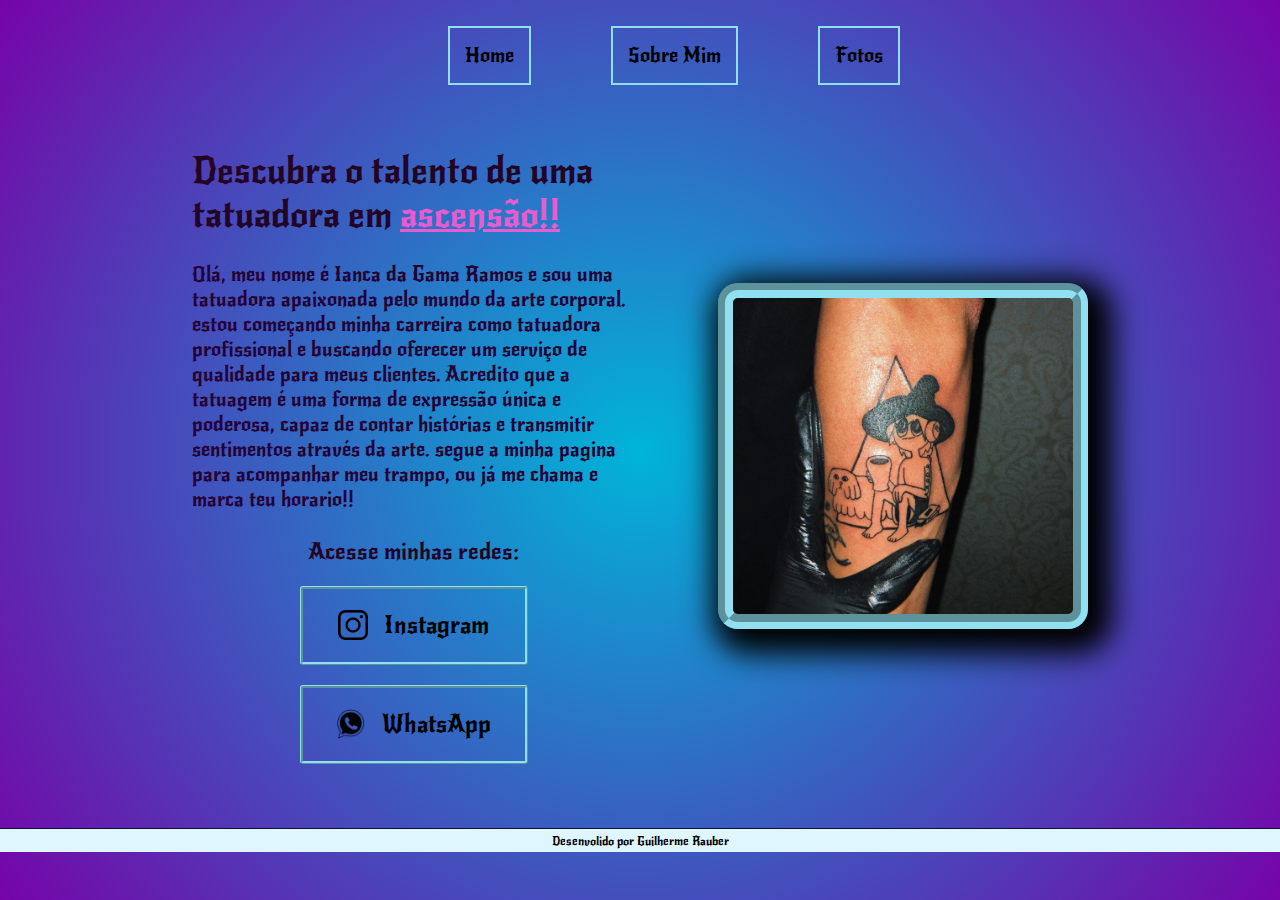
<file: index.html>
<!DOCTYPE html>
<html lang="pt-br">
    <head>
        <meta charset="UTF-8">
        <meta http-equiv="X-UA-Compatible" content="IE=edge">
        <meta name="viewport" content="width=device-width, initial-scale=1.0">
        <title>Ianca Ramos Tattoo</title>
        <link rel="stylesheet" href="./styles/styles.css">
    </head>
 <body>
    <header class="cabecalho">
        <nav class="cabecalho__menu">
            <a class="cabecalho__menu__botoes" href="index.html">Home</a>
            <a class="cabecalho__menu__botoes" href="about.html">Sobre Mim</a>
            <a class="cabecalho__menu__botoes " href="galery.html"> Fotos</a>
        </nav>
    </header>
    <main class="apresentacao">
       <section class="apresentacao__conteudo"> 
            <div>
             <h1 class="apresentacao__conteudo__titulo">Descubra o talento de uma tatuadora em 
             <strong class="titulo-destaque">ascensão!!
             </strong></h1>
            </div>
            <div>
             <p class="apresentacao__conteudo__paragrafo"> Olá, meu nome é Ianca da Gama Ramos e sou uma tatuadora apaixonada pelo mundo da arte corporal. estou começando minha carreira como tatuadora profissional e buscando oferecer um serviço de qualidade para meus clientes. Acredito que a tatuagem é uma forma de expressão única e poderosa, capaz de contar histórias e transmitir sentimentos através da arte.
             segue a minha pagina para acompanhar meu trampo, ou já me chama e marca teu horario!!</p>
            </div>
            <div class="apresentacao__conteudo__botoes">
                <h2 class= "apresentacao__conteudo__botoes__subtitulo">Acesse minhas redes:</h2>
                <a class="apresentacao__conteudo__botoes__instagram__whatsapp" href="https://www.instagram.com/ianca.rtattoo">
                    <img src="./assets/icone-insta.png" alt="instagram icone" height="30px">
                    Instagram
                </a>
             <a class= "apresentacao__conteudo__botoes__instagram__whatsapp"href="https://contate.me/ianca-ramos-tattoo"> <img src="./assets/icone-whats.png" alt="icone WhatsApp" height="30px"> WhatsApp</a>
            </div>
        </section>
        <img class="apresentacao__conteudo__imagem" src="./assets/ianca (4).jpeg" alt="tatooagem escorpião">
    </main>
    <footer class="rodape__pagina">
        <h2 class="rodape__pagina__conteudo">Desenvolido por Guilherme Rauber</h2>
    </footer>
 </body>
</html>
</file>
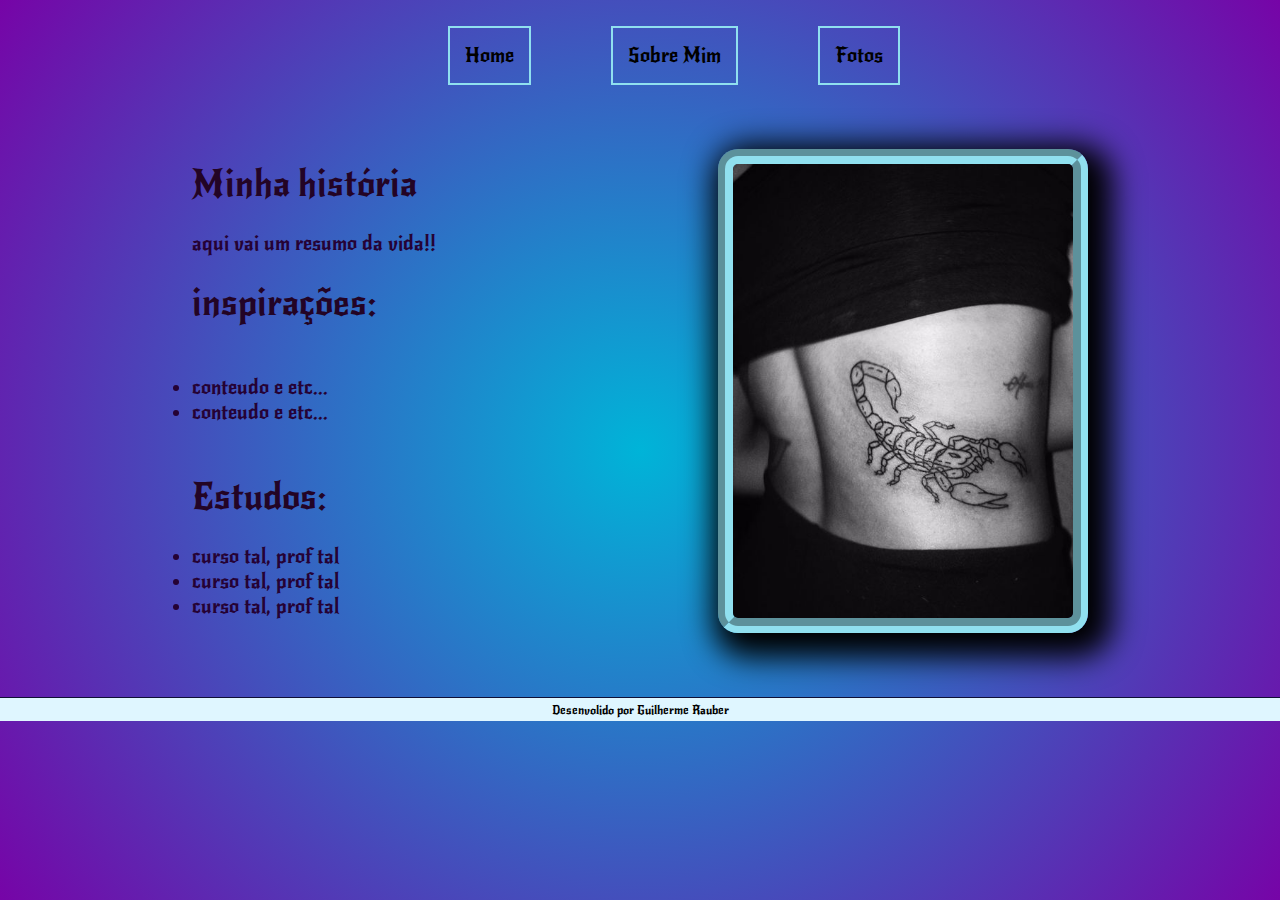
<file: about.html>
<!DOCTYPE html>
<html lang="pt-br">
<head>
    <meta charset="UTF-8">
    <meta http-equiv="X-UA-Compatible" content="IE=edge">
    <meta name="viewport" content="width=device-width, initial-scale=1.0">
    <title>Minha História</title>
    <link rel="stylesheet" href="./styles/styles.css">
</head>
<body>
    <header class="cabecalho">
        <nav class="cabecalho__menu">
            <a class="cabecalho__menu__botoes" href="index.html">Home</a>
            <a class="cabecalho__menu__botoes" href="about.html">Sobre Mim</a>
            <a class="cabecalho__menu__botoes " href="galery.html"> Fotos</a>
        </nav>
    </header>

    <main class="apresentacao">
        <section class="apresentacao__conteudo">
            <h1 class="apresentacao__conteudo__titulo">Minha história</h1>
            <p class="apresentacao__conteudo__paragrafo">aqui vai um resumo da vida!!</p>
            <h2 class="apresentacao__conteudo__titulo">inspirações:</h2>
            <p class="apresentacao__conteudo__paragrafo">
                <ul class="apresentacao__conteudo__paragrafo">
                    <li>conteudo e etc...</li>
                    <li>conteudo e etc...</li>
                </ul>
            </p>
            <h2 class="apresentacao__conteudo__titulo">Estudos:</h2>
            <div class="apresentacao__conteudo__paragrafo">
                <ul class="apresentacao__conteudo__paragrafo">
                    <li>curso tal, prof tal</li>
                    <li>curso tal, prof tal</li>
                    <li>curso tal, prof tal</li>
                </ul>
            </div>
        </section>
        <img class="apresentacao__conteudo__imagem" src="./assets/ianca-tatoo.jpg" alt="tatooagem escorpião">
    </main>

    <footer class="rodape__pagina">
        <h2 class="rodape__pagina__conteudo">Desenvolido por Guilherme Rauber</h2>
    </footer>
</body>
</html>
</file>
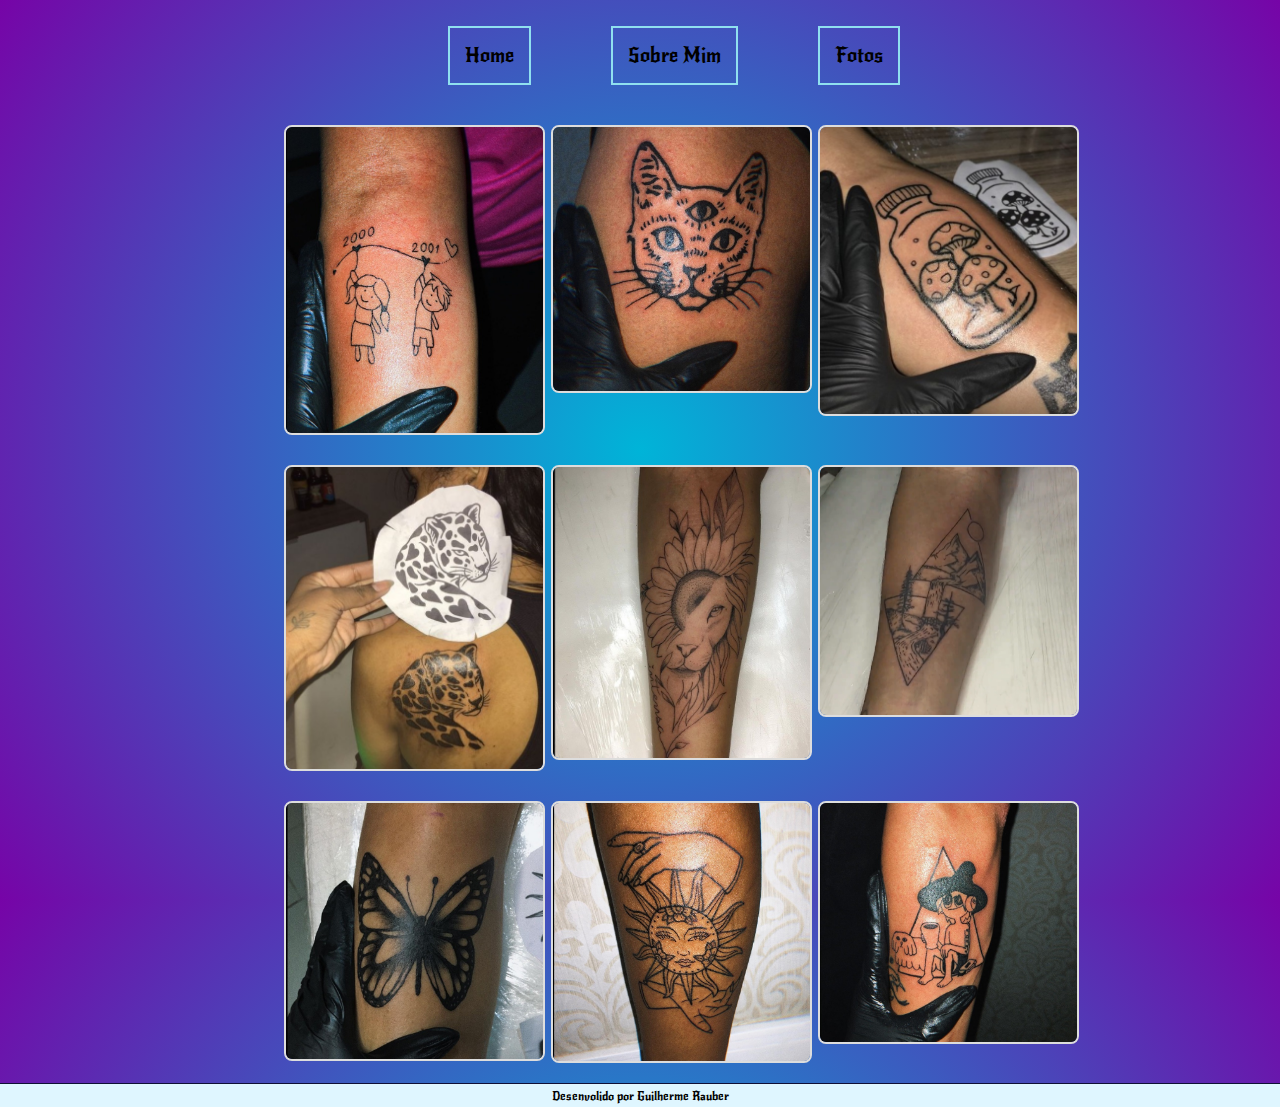
<file: galery.html>
<!DOCTYPE html>
<html lang="pt-br">
<head>
    <meta charset="UTF-8">
    <meta http-equiv="X-UA-Compatible" content="IE=edge">
    <meta name="viewport" content="width=device-width, initial-scale=1.0">
    <title>Galeria</title>
    <link rel="stylesheet" href="./styles/styles.css">
</head>
<body>
    <header class="cabecalho">
        <nav class="cabecalho__menu">
            <a class="cabecalho__menu__botoes" href="index.html">Home</a>
            <a class="cabecalho__menu__botoes" href="about.html">Sobre Mim</a>
            <a class="cabecalho__menu__botoes " href="galery.html"> Fotos</a>
        </nav>
    </header>
    <main>
      <section class="gallery">
        <div class="gallery-item">
          <a target="_blank" href="./assets/bianca.jpeg">
            <img src="./assets/bianca.jpeg" alt="Cinque Terre" width="320" height="320">
          </a>
        </div>
        <div class="gallery-item">
          <a target="_blank" href="./assets/caio.jpeg">
            <img src="./assets/caio.jpeg" alt="tattoo gato 3 olhos" width="320" height="320">
          </a>
        </div>
        <div class="gallery-item">
          <a target="_blank" href="./assets/cogumelos.jpeg">
            <img src="./assets/cogumelos.jpeg" alt="Northern Lights" width="320" height="320">
          </a>
        </div>
        <div class="gallery-item">
          <a target="_blank" href="./assets/nay.jpeg">
            <img src="./assets/nay.jpeg" alt="Mountains" width="320" height="320">
          </a>
        </div>
        <div class="gallery-item">
          <a target="_blank" href="./assets/ianca (1).jpeg">
            <img src="./assets/ianca (1).jpeg" alt="Mountains" width="320" height="320">
          </a>
        </div>
        <div class="gallery-item">
          <a target="_blank" href="./assets/ianca (1).png">
            <img src="./assets/ianca (1).png" alt="Mountains" width="320" height="320">
          </a>
        </div>
        <div class="gallery-item">
          <a target="_blank" href="./assets/ianca (2).jpeg">
            <img src="./assets/ianca (2).jpeg" alt="Mountains" width="320" height="320">
          </a>
        </div>
        <div class="gallery-item">
          <a target="_blank" href="./assets/ianca (3).jpeg">
            <img src="./assets/ianca (3).jpeg" alt="Mountains" width="320" height="320">
          </a>
        </div>
        <div class="gallery-item">
          <a target="_blank" href="./assets/ianca (4).jpeg">
            <img src="./assets/ianca (4).jpeg" alt="Mountains" width="320" height="320">
          </a>
        </div>
      </section>
    </main>
    <footer class="rodape__pagina">
        <h2 class="rodape__pagina__conteudo">Desenvolido por Guilherme Rauber</h2>
    </footer>
</body>
</html>
</file>
<file: styles/styles.css>
@import url('https://fonts.googleapis.com/css2?family=New+Rocker&display=swap');
:root{
  --cor-background: #00B4D8;
  --cor-textobotoes: #000;
  --cor-borda-botoes-cabecalho-links:#90E0EF;
  --cor-hover-botoes: #47B5FF;
  --cor-titulo:#230425;
  --cor-titulo-destaque:#e85cd0;
  --cor-paragrafos:#250234;

  --cor-fundo-rodape: #DFF6FF;
  --cor-borda-rodape: #0f0f35;
  --cor-img-hover:#777;

  --fonte-principal: 'New Rocker', cursive;

}

*{
    border: 0;
    margin: 0;
    padding: 0;
}

body{
    box-sizing: border-box;
    height: 100vh;
    background-image: radial-gradient(circle,#00B4D8,#7604a7 100% );
}

.cabecalho {
    padding: 2% 0% 0% 35%;
}

.cabecalho__menu {
    display: flex;
    gap: 80px;
  }

  .cabecalho__menu__botoes{
    font-size: 1.25rem;
    color: var(--cor-textobotoes);
    font-family: var(--fonte-principal);
    text-decoration: none;
    font-weight: 450;
    border: 2px solid var(--cor-borda-botoes-cabecalho-links);
    padding:15px ;
  }

  .cabecalho__menu__botoes:hover{
    background-color:var(--cor-hover-botoes);
    transition: 0.5s;
    color: var(--cor-hover);
  }

.apresentacao{
    padding: 5% 15%;
    display: flex;
    align-items: center;
    justify-content: space-between;
    gap:82px;
}

.apresentacao__conteudo {
    width: 50%;
    display: flex;
    flex-direction: column;
    gap: 25px;
}

.apresentacao__conteudo__titulo {
    font-size: 2.25rem;
    font-weight: 400;
    color: var(--cor-titulo);
    font-family: var(--fonte-principal);
}

.titulo-destaque{
    color: var(--cor-titulo-destaque);
    text-decoration:underline;
    font-weight: 400;
} 

.apresentacao__conteudo__paragrafo{
    color:var(--cor-paragrafos);
    font-size: 1.25rem;
    font-weight: 400;
    font-family: var(--fonte-principal);
}

.apresentacao__conteudo__botoes {
    display: flex;
    justify-content: space-between;
    flex-direction: column;
    align-items: center;
    gap: 20px; 
}

.apresentacao__conteudo__botoes__instagram__whatsapp {
    display: flex;
    justify-content: center;
    gap: 16px;
    border: 3px ridge var(--cor-borda-botoes-cabecalho-links);
    width: 50%;
    text-align: center;
    border-radius: 3px;
    font-size: 1.5rem;
    font-weight: 400;
    padding: 21.5px 0;
    text-decoration: none;
    color: var(--cor-textobotoes);
    font-family: var(--fonte-principal);
}

.apresentacao__conteudo__botoes__instagram__whatsapp:hover {
  background-color: var(--cor-hover-botoes);
  transition: 0.5s;
  color: var(--cor-hover);
}

.apresentacao__conteudo__botoes__subtitulo{
    font-size: 1.44rem;
    font-family:var(--fonte-principal);
    font-weight: 400;
    color: var(--cor-titulo);
}

.apresentacao__conteudo__imagem {
    filter: contrast(130%) blur(150%);
    border: 15px groove var(--cor-borda-botoes-cabecalho-links);
    box-shadow: 10px 10px 30px 15px #000000;
    border-radius: 20px;
    width: 38%;
  }

  .rodape__pagina {
    display: flex;
    justify-content: center;
    background-color:var(--cor-fundo-rodape);
    border-top: 1px solid var(--cor-borda-rodape) ;
  }
  
  .rodape__pagina__conteudo{
    font-size: 0.75rem;
    font-family: var(--fonte-principal);
    font-weight: 400;
    padding-top: 5px;
    padding-bottom: 4px;
  }
  
  .gallery {
    display: flex;
    flex-wrap: wrap;
    gap: 10px; /* Espaçamento entre as imagens */
    max-width: 800px; /* Largura máxima do álbum */
    margin: 0 auto;
    padding-top: 2.5em;
    padding-left: 5.5em;
  }
  
  .gallery-item {
    flex-basis: calc(34% - 15px); /* 3 colunas com margem entre elas */
    margin-bottom: 20px; /* Espaçamento entre as linhas */
    box-sizing: border-box;
  }
  
  .gallery-item img {
    max-width: 100%;
    height: auto;
    display: block;
    border: 2px solid #ddd; /* Borda ao redor das imagens */
    border-radius: 8px; /* Borda arredondada */
  }
  
  .gallery-item img:hover {
    border-color: #333; /* Cor da borda ao passar o mouse */
    transition: border-color 0.3s ease;
  }

  @media (max-width: 1200px ){
    
    .cabecalho{
      padding: 10%;
    }

    .cabecalho__menu{
      justify-content: center;
    }
    
    .apresentacao{
       flex-direction: column-reverse;
       padding: 5%
    }
    .apresentacao__conteudo{
      width: auto;
    }
  }

  @media (max-width: 768px) {
    .gallery {
      max-width: 100%; /* Largura máxima ocupando toda a largura da tela */
      padding: 10px; /* Espaçamento adicional nas laterais */
    }
  
    .gallery-item {
      flex-basis: calc(50% - 10px); /* 2 colunas em telas menores */
    }
  }
</file>
